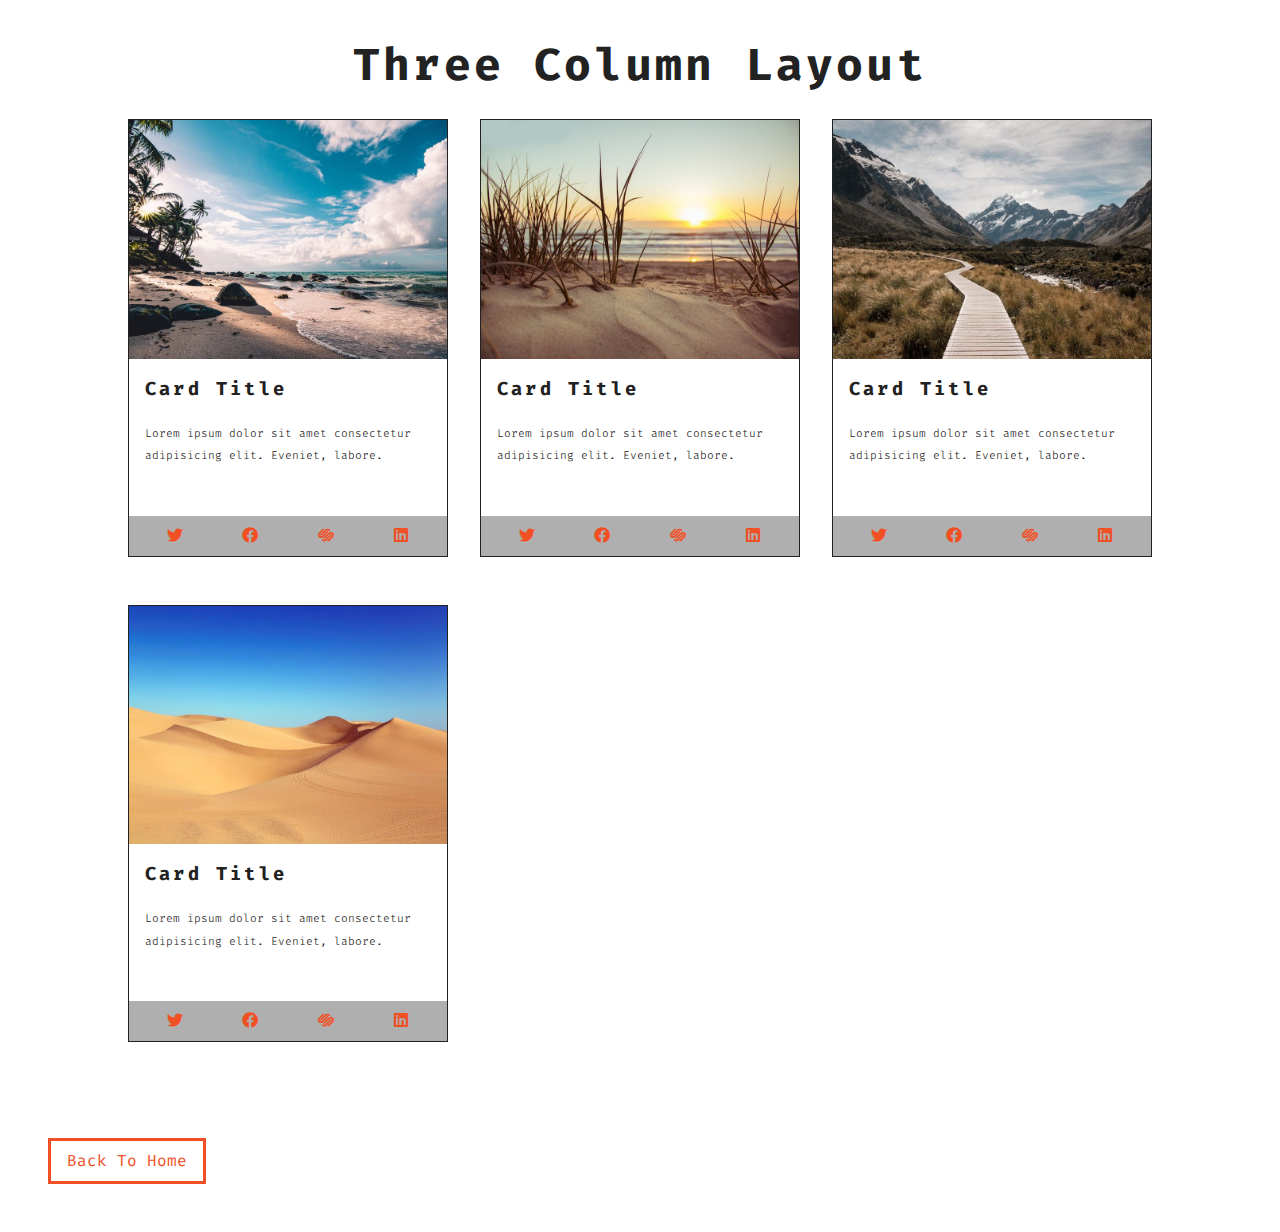
<file: cards.html>
<!DOCTYPE html>
<html lang="en">
  <head>
    <meta charset="UTF-8" />
    <meta name="viewport" content="width=device-width, initial-scale=1.0" />
    <meta http-equiv="X-UA-Compatible" content="ie=edge" />
    <title>Cards</title>
    <!-- google fonts -->
    <link
      href="https://fonts.googleapis.com/css?family=Fira+Code:300,400&display=swap"
      rel="stylesheet"
    />
    <!-- font awesome -->
    <link rel="stylesheet" href="fontawesome-free-5.9.0-web//css/all.min.css" />
    <!-- styles css -->
    <link rel="stylesheet" href="styles.css" />
  </head>
  <body>
    <section class="cards">
      <h1>three column layout</h1>
      <div class="cards-section">
        <article class="single-card">
          <img src="./images/size-image-1.jpeg" alt="" />
          <h3>card title</h3>
          <p>
            Lorem ipsum dolor sit amet consectetur adipisicing elit. Eveniet,
            labore.
          </p>
          <div class="cards-social-icons">
            <span><i class="fab fa-twitter"></i></span>
            <span><i class="fab fa-facebook"></i></span>
            <span><i class="fab fa-squarespace"></i></span>
            <span><i class="fab fa-linkedin"></i></span>
          </div>
        </article>

        <article class="single-card">
          <img src="./images/size-image-2.jpeg" alt="" />
          <h3>card title</h3>
          <p>
            Lorem ipsum dolor sit amet consectetur adipisicing elit. Eveniet,
            labore.
          </p>
          <div class="cards-social-icons">
            <span><i class="fab fa-twitter"></i></span>
            <span><i class="fab fa-facebook"></i></span>
            <span><i class="fab fa-squarespace"></i></span>
            <span><i class="fab fa-linkedin"></i></span>
          </div>
        </article>

        <article class="single-card">
          <img src="./images/size-image-3.jpeg" alt="" />
          <h3>card title</h3>
          <p>
            Lorem ipsum dolor sit amet consectetur adipisicing elit. Eveniet,
            labore.
          </p>
          <div class="cards-social-icons">
            <span><i class="fab fa-twitter"></i></span>
            <span><i class="fab fa-facebook"></i></span>
            <span><i class="fab fa-squarespace"></i></span>
            <span><i class="fab fa-linkedin"></i></span>
          </div>
        </article>

        <article class="single-card">
          <img src="./images/size-image-4.jpeg" alt="" />
          <h3>card title</h3>
          <p>
            Lorem ipsum dolor sit amet consectetur adipisicing elit. Eveniet,
            labore.
          </p>
          <div class="cards-social-icons">
            <span><i class="fab fa-twitter"></i></span>
            <span><i class="fab fa-facebook"></i></span>
            <span><i class="fab fa-squarespace"></i></span>
            <span><i class="fab fa-linkedin"></i></span>
          </div>
        </article>
      </div>
    </section>

    <a href="index.html" class="btn"> back to home </a>
  </body>
</html>
</file>
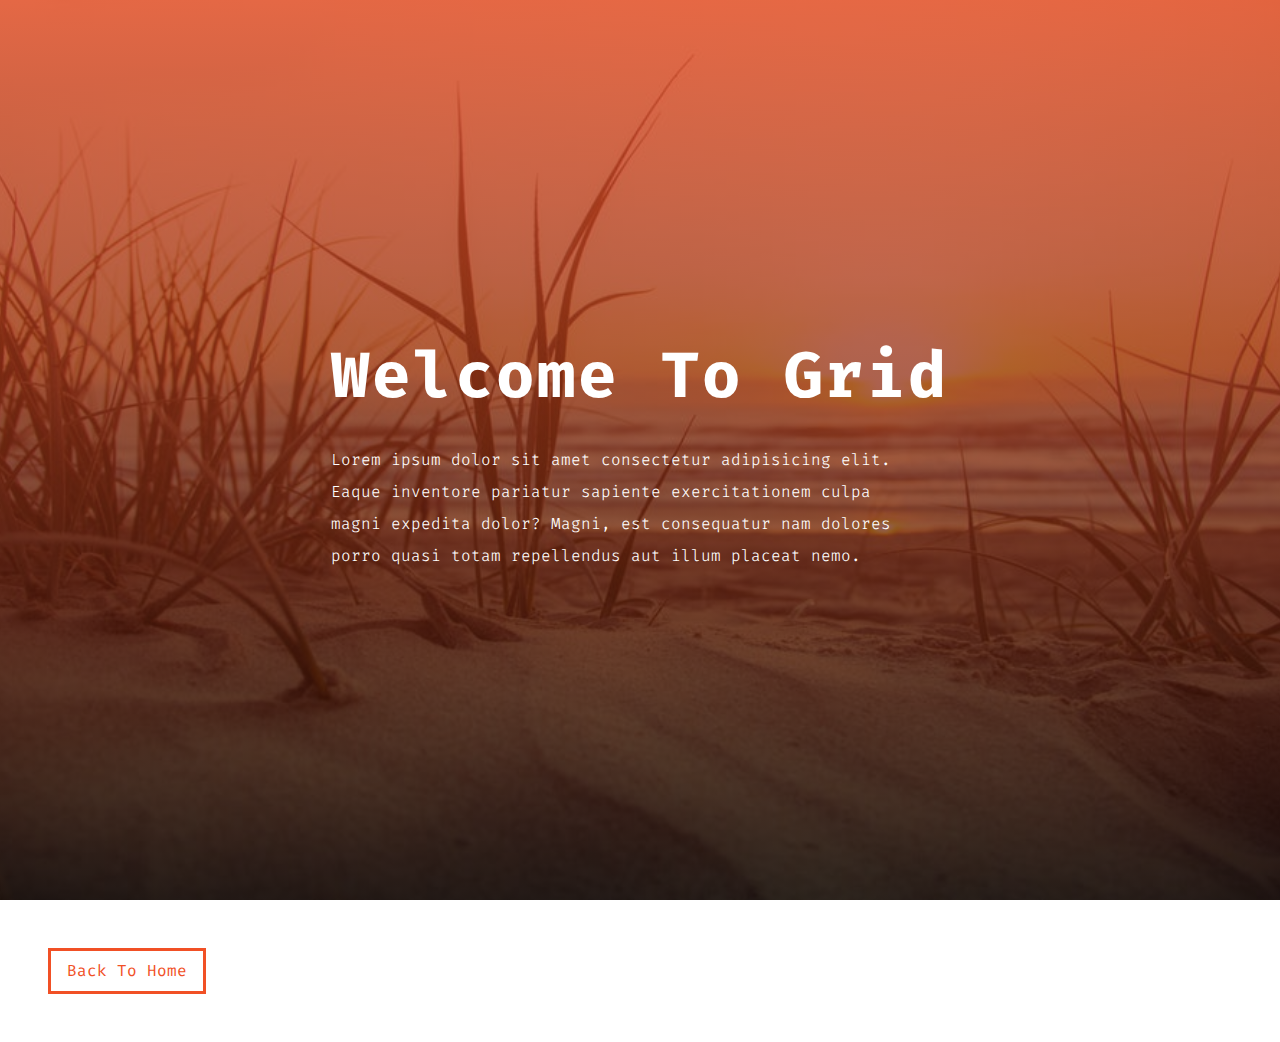
<file: hero.html>
<!DOCTYPE html>
<html lang="en">
  <head>
    <meta charset="UTF-8" />
    <meta name="viewport" content="width=device-width, initial-scale=1.0" />
    <meta http-equiv="X-UA-Compatible" content="ie=edge" />
    <title>Hero</title>
    <!-- google fonts -->
    <link
      href="https://fonts.googleapis.com/css?family=Fira+Code:300,400&display=swap"
      rel="stylesheet"
    />
    <!-- font awesome -->
    <link rel="stylesheet" href="fontawesome-free-5.9.0-web//css/all.min.css" />
    <!-- styles css -->
    <link rel="stylesheet" href="styles.css" />
  </head>
  <body>
    <section class="hero">
      <article class="hero-info">
        <h1>welcome to grid</h1>
        <p>
          Lorem ipsum dolor sit amet consectetur adipisicing elit. Eaque
          inventore pariatur sapiente exercitationem culpa magni expedita dolor?
          Magni, est consequatur nam dolores porro quasi totam repellendus aut
          illum placeat nemo.
        </p>
      </article>
    </section>

    <a href="index.html" class="btn"> back to home </a>
  </body>
</html>
</file>
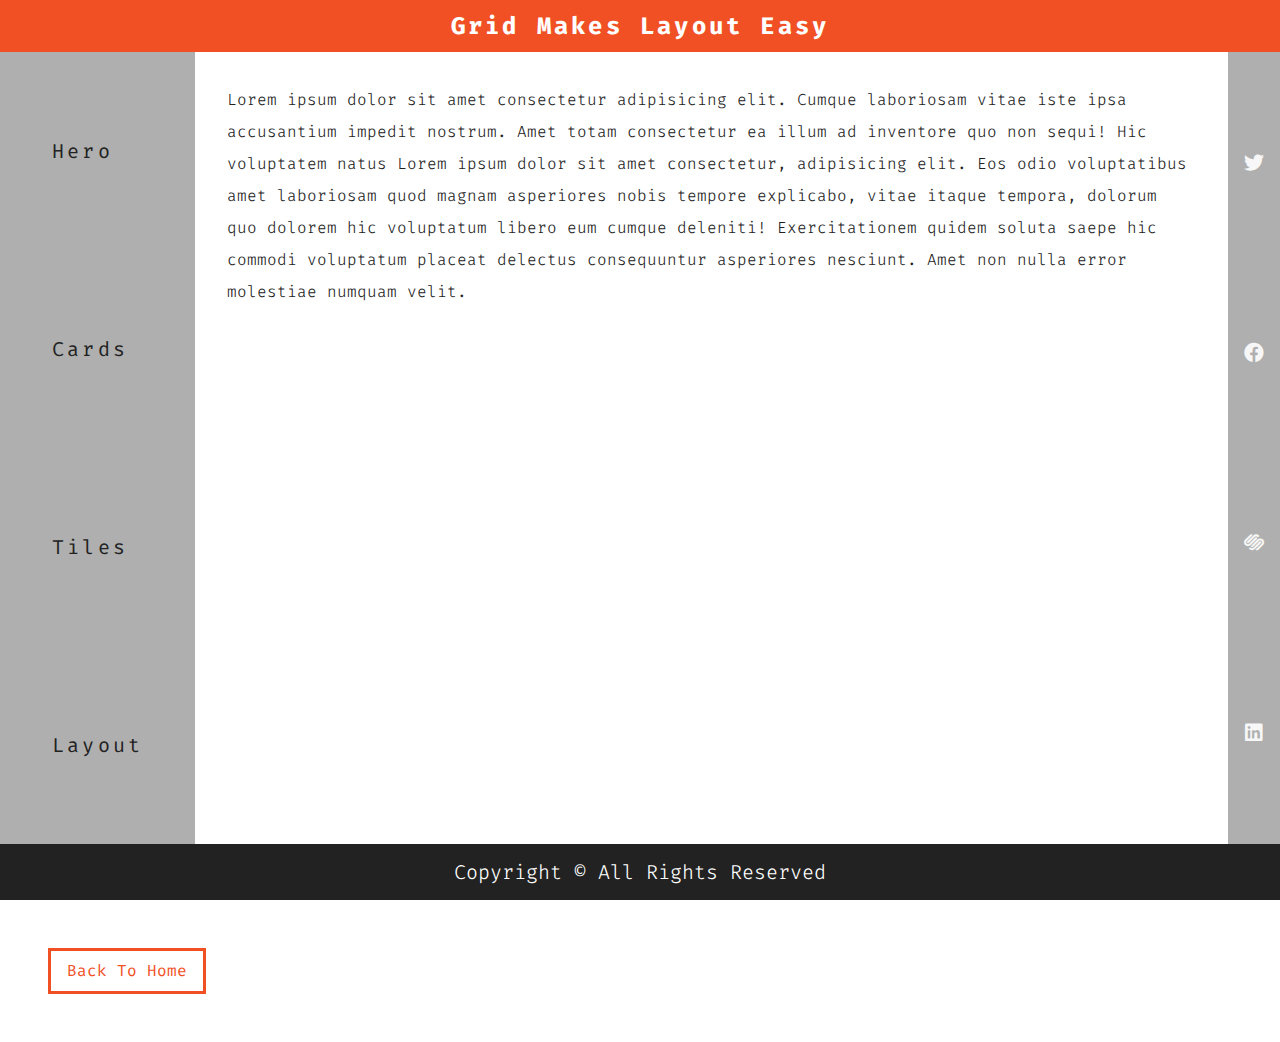
<file: layout.html>
<!DOCTYPE html>
<html lang="en">
  <head>
    <meta charset="UTF-8" />
    <meta name="viewport" content="width=device-width, initial-scale=1.0" />
    <meta http-equiv="X-UA-Compatible" content="ie=edge" />
    <title>Grid Mini Projects</title>
    <!-- google fonts -->
    <link
      href="https://fonts.googleapis.com/css?family=Fira+Code:300,400&display=swap"
      rel="stylesheet"
    />
    <!-- font awesome -->
    <link rel="stylesheet" href="fontawesome-free-5.9.0-web//css/all.min.css" />
    <!-- styles css -->
    <link rel="stylesheet" href="styles.css" />
  </head>
  <body>
    <section class="main">
      <header class="banner">
        <h2>grid makes layout easy</h2>
      </header>

      <nav>
        <ul class="layout-nav">
          <li><a href="hero.html"> hero </a></li>
          <li><a href="cards.html"> cards </a></li>
          <li><a href="tiles.html"> tiles </a></li>
          <li><a href="layout.html"> layout </a></li>
        </ul>
      </nav>

      <article class="layout-info">
        <p>
          Lorem ipsum dolor sit amet consectetur adipisicing elit. Cumque
          laboriosam vitae iste ipsa accusantium impedit nostrum. Amet totam
          consectetur ea illum ad inventore quo non sequi! Hic voluptatem natus Lorem ipsum dolor sit amet consectetur, adipisicing elit. Eos odio voluptatibus amet laboriosam quod magnam asperiores nobis tempore explicabo, vitae itaque tempora, dolorum quo dolorem hic voluptatum libero eum cumque deleniti! Exercitationem quidem soluta saepe hic commodi voluptatum placeat delectus consequuntur asperiores nesciunt. Amet non nulla error molestiae numquam velit.
         
        </p>
      </article>

      <div class="sidebar">
        <span><i class="fab fa-twitter"></i></span>
        <span><i class="fab fa-facebook"></i></span>
        <span><i class="fab fa-squarespace"></i></span>
        <span><i class="fab fa-linkedin"></i></span>
      </div>

      <section class="footer">
        <p>Copyright &copy; all rights reserved</p>
      </section>
    </section>

    <a href="index.html" class="btn"> back to home </a>
  </body>
</html>
</file>
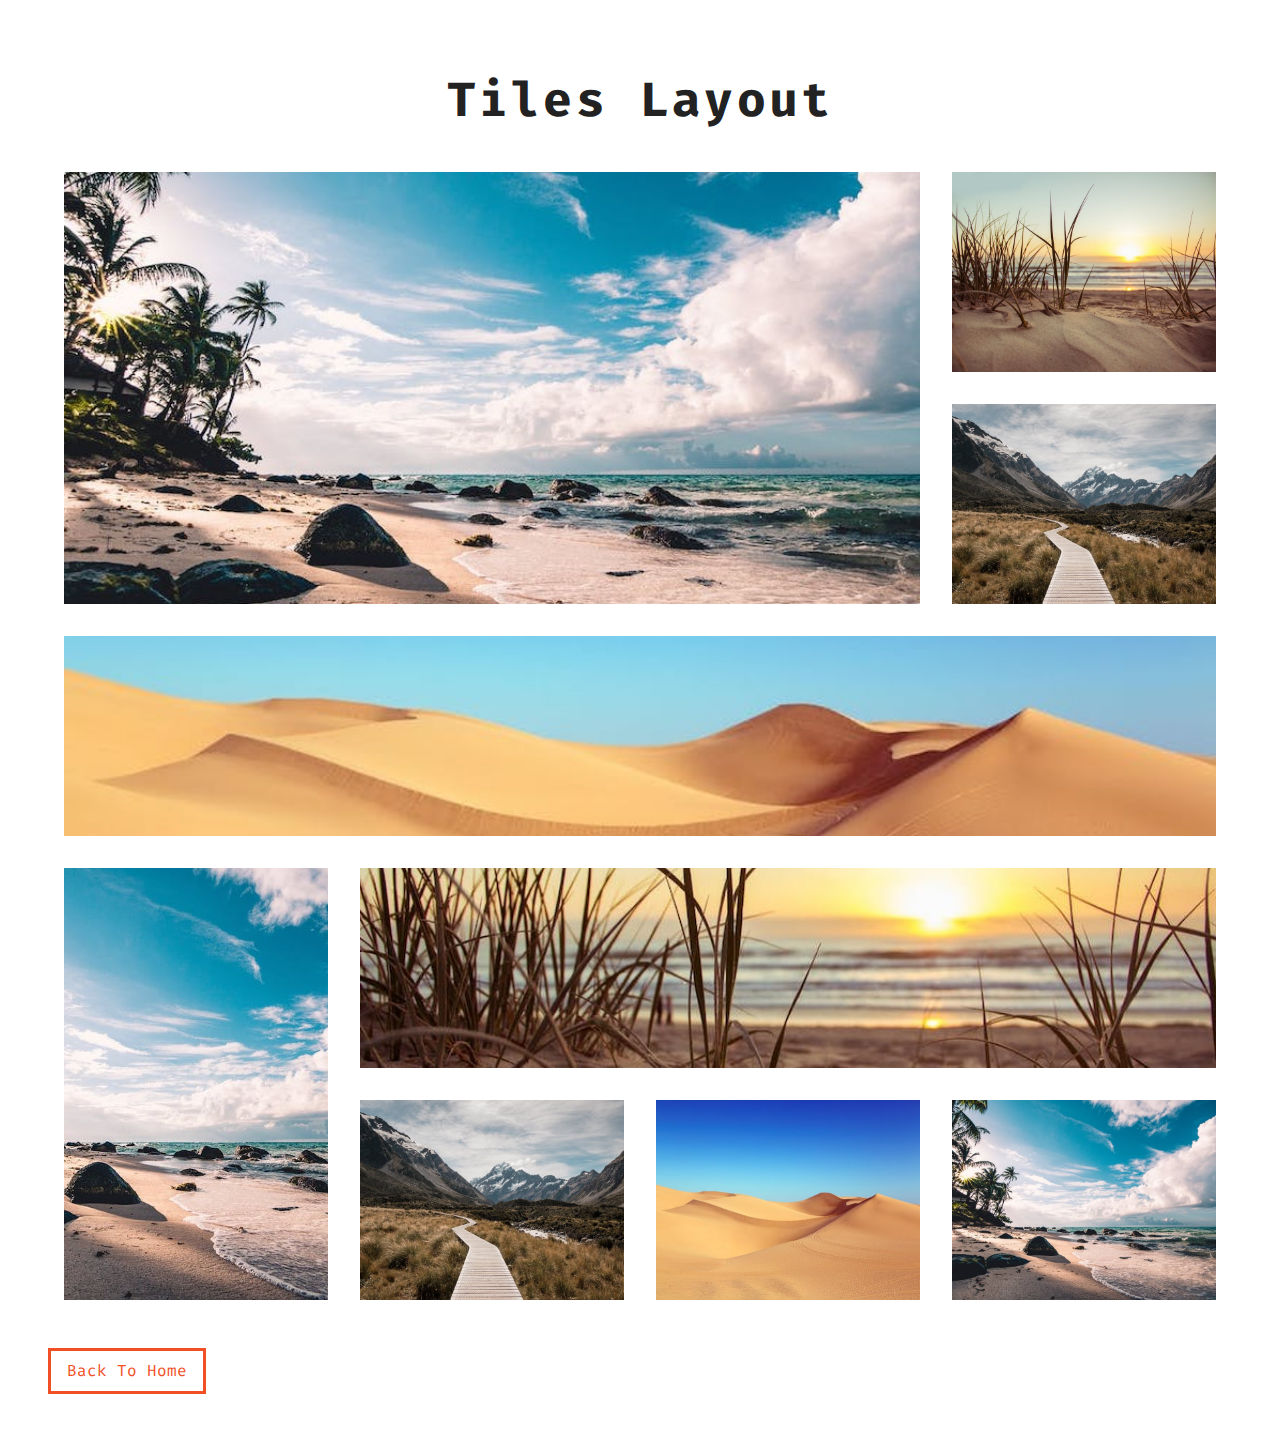
<file: tiles.html>
<!DOCTYPE html>
<html lang="en">
  <head>
    <meta charset="UTF-8" />
    <meta name="viewport" content="width=device-width, initial-scale=1.0" />
    <meta http-equiv="X-UA-Compatible" content="ie=edge" />
    <title>Tiles</title>
    <!-- google fonts -->
    <link
      href="https://fonts.googleapis.com/css?family=Fira+Code:300,400&display=swap"
      rel="stylesheet"
    />
    <!-- font awesome -->
    <link rel="stylesheet" href="fontawesome-free-5.9.0-web//css/all.min.css" />
    <!-- styles css -->
    <link rel="stylesheet" href="styles.css" />
  </head>
  <body>
    <section class="tiles">
      <div class="tiles-title">
        <h1>tiles layout</h1>
      </div>
      <div class="tiles-center">
        <article class="tile-1">
          <img src="./images/size-image-1.jpeg" alt="" />
        </article>
        <article class="tile-2">
          <img src="./images/size-image-2.jpeg" alt="" />
        </article>
        <article class="tile-3">
          <img src="./images/size-image-3.jpeg" alt="" />
        </article>
        <article class="tile-4">
          <img src="./images/size-image-4.jpeg" alt="" />
        </article>
        <article class="tile-5">
          <img src="./images/size-image-1.jpeg" alt="" />
        </article>
        <article class="tile-6">
          <img src="./images/size-image-2.jpeg" alt="" />
        </article>
        <article class="tile-7">
          <img src="./images/size-image-3.jpeg" alt="" />
        </article>
        <article class="tile-8">
          <img src="./images/size-image-4.jpeg" alt="" />
        </article>
        <article class="tile-9">
          <img src="./images/size-image-1.jpeg" alt="" />
        </article>
      </div>
    </section>
    <a href="index.html" class="btn"> back to home </a>
  </body>
</html>
</file>
<file: styles.css>
/* 
============
Variables
============
*/
:root {
  --primaryColor: #f15025;
  --mainBlack: #222;
  --mainWhite: #fff;
  --offWhite: #f7f7f7;
  --darkGrey: #afafaf;
  --mainTransition: all 0.3s linear;
  --mainSpacing: 0.2rem;
}
/* 
============
Global Styles
============
*/
* {
  margin: 0;
  padding: 0;
  box-sizing: border-box;
}
body {
  font-family: 'Fira Code', monospace;
  color: var(--mainBlack);
  background: var(--mainWhite);
  line-height: 1.5;
}
a {
  text-decoration: none;
}

img {
  width: 100%;
  display: block;
}

h1,
h2,
h3 {
  text-transform: capitalize;
  letter-spacing: var(--mainSpacing);
  margin-bottom: 1.25rem;
}
h1 {
  font-size: 3rem;
}
h2 {
  margin-bottom: 0;
}
p {
  font-weight: 300;
  font-size: 0.7rem;
  line-height: 2;
}
/* button */
.btn {
  display: inline-block;
  padding: 0.5rem 1rem;
  text-transform: capitalize;
  border: 3px solid var(--primaryColor);
  color: var(--primaryColor);
  margin: 3rem;
  transition: var(--mainTransition);
}
.btn:hover {
  background: var(--primaryColor);
  color: var(--mainWhite);
}

.section-center {
  width: 90vw;
  margin: 0 auto;
}
/* 
==============
navbar
==============
*/

.navbar {
  background: var(--darkGrey);
}

.nav-list {
  list-style-type: none;
}

.nav-list a {
  color: var(--primaryColor);
  display: block;
  padding: 1rem 0.5rem;
  letter-spacing: var(--mainSpacing);
  text-transform: capitalize;
  transition: var(--mainTransition);
}

.nav-list li:hover a {
  color: var(--mainBlack);
}

@media screen and (min-width: 992px) {
  .nav-list {
    display: grid;
    grid-template-columns: repeat(4, 1fr);
  }

  .nav-list a {
    text-align: center;
  }
}

/* 
================
hero
================
 */

.hero {
  background: var(--primaryColor);
  height: 100vh;
  display: grid;
  justify-content: center;
  align-items: center;
  color: var(--mainWhite);
  padding: 1.5rem;
}

.hero-info p {
  font-size: 1rem;
  max-width: 36rem;
}

@media screen and (min-width: 768px) {
  .hero {
    background: linear-gradient(rgba(241, 80, 37, 0.8), rgba(0, 0, 0, 0.7)),
      url(./images/image-2.jpeg) center/cover no-repeat;
  }

  .hero-info h1 {
    font-size: 4rem;
  }
}

/* 
================
cards
================
 */

.cards {
  padding: 2rem 0;
}

.cards-section {
  width: 80vw;
  margin: 0 auto;
  max-width: 1170px;
}

.cards h1 {
  font-size: 2.8rem;
  text-align: center;
}

.single-card {
  border: 1px solid var(--mainBlack);
  margin-bottom: 1rem;
}

.single-card h3 {
  padding: 1rem 1rem 0rem 1rem;
}

.single-card p {
  width: 95%;
  padding-left: 1rem;
  padding-bottom: 3rem;
}

.cards-social-icons {
  display: grid;
  grid-template-columns: repeat(4, 1fr);
  background: var(--darkGrey);
  color: var(--primaryColor);
  justify-items: center;
  padding: 0.5rem;
}

@media screen and (min-width: 768px) {
  .cards-section {
    display: grid;
    grid-template-columns: 1fr 1fr;
    gap: 2rem;
  }
}

@media screen and (min-width: 1170px) {
  .cards-section {
    display: grid;
    grid-template-columns: repeat(3, 1fr);
    gap: 2rem;
  }
}

/* 
.cards-section {
  display: grid;
  column-gap: 2rem;
  grid-template-columns: repeat(auto-fill, minmax(368px, 1fr));
} */

/* 
================
tiles
================
 */
.tiles {
  padding-top: 3rem;
}

.tiles-title {
  text-align: center;
  padding: 1rem;
}

.tiles-center {
  width: 90vw;
  max-width: 1170px;
  margin: 0 auto;
}
.tiles img {
  margin-bottom: 2rem;
}

@media screen and (min-width: 768px) {
  .tiles-center {
    display: grid;
    grid-template-columns: 1fr 1fr;
    column-gap: 2rem;
  }
}

@media screen and (min-width: 992px) {
  .tiles-center {
    grid-template-columns: 1fr 1fr 1fr;
  }
}

@media screen and (min-width: 1170px) {
  .tiles-center {
    grid-template-columns: repeat(4, 1fr);
    grid-template-rows: repeat(5, 200px);
    row-gap: 2rem;
    grid-template-areas:
      'a a a b'
      'a a a c'
      'd d d d'
      'e f f f'
      'e g h i';
  }

  .tiles img {
    height: 100%;
    object-fit: cover;
  }
  .tile-1 {
    grid-area: a;
  }
  .tile-2 {
    grid-area: b;
  }
  .tile-3 {
    grid-area: c;
  }
  .tile-4 {
    grid-area: d;
  }
  .tile-5 {
    grid-area: e;
  }
  .tile-6 {
    grid-area: f;
  }
  .tile-7 {
    grid-area: g;
  }
  .tile-8 {
    grid-area: h;
  }
  .tile-9 {
    grid-area: i;
  }
}
/* 
================
layout
================
 */

.banner {
  background: var(--primaryColor);
  text-align: center;
  color: var(--mainWhite);
  padding: 0.5rem 0;
}

.layout-nav {
  list-style-type: none;
  background: var(--darkGrey);
}

.layout-nav a {
  color: var(--mainBlack);
  font-size: 1.25rem;
  text-transform: capitalize;
  display: inline-block;
  padding: 1rem;
  letter-spacing: var(--mainSpacing);
  transition: var(--mainTransition);
}

.layout-nav a:hover {
  color: white;
}

.layout-info {
  padding: 2rem;
}

.layout-info p {
  font-size: 1rem;
  padding-bottom: 8rem;
}

.sidebar {
  display: grid;
  grid-template-columns: repeat(4, 1fr);
  justify-items: center;
  background: var(--primaryColor);
  padding: 1rem;
  font-size: 1.25rem;
  color: var(--offWhite);
}
.footer p {
  background: var(--mainBlack);
  font-size: 1.25rem;
  color: var(--mainWhite);
  text-align: center;
  padding: 0.5rem 0;
  text-transform: capitalize;
}

.main {
  min-height: 100vh;
  display: grid;
  grid-template-columns: 1fr;
  grid-template-rows: auto auto 1fr auto auto;
}

@media screen and (min-width: 768px) {
  .layout-nav {
    display: grid;
    grid-template-columns: repeat(4, 1fr);
    justify-items: center;
  }
}

@media screen and (min-width: 992px) {
  .main {
    grid-template-columns: auto 1fr auto;
    grid-template-rows: auto 1fr auto;
    grid-template-areas:
      'header header header'
      'navbar content sidebar'
      'footer footer footer';
  }
  .banner {
    grid-area: header;
  }
  .layout-nav {
    grid-area: navbar;
    display: flex;
    height: 100%;
    flex-direction: column;
    justify-content: space-around;
    padding: 0 2.25rem;
  }

  .layout-info {
    grid-area: content;
  }

  .sidebar {
    grid-area: sidebar;
    display: grid;
    grid-template-columns: 1fr;
    background: var(--darkGrey);
    align-items: center;
  }

  .footer {
    grid-area: footer;
  }
}
</file>
